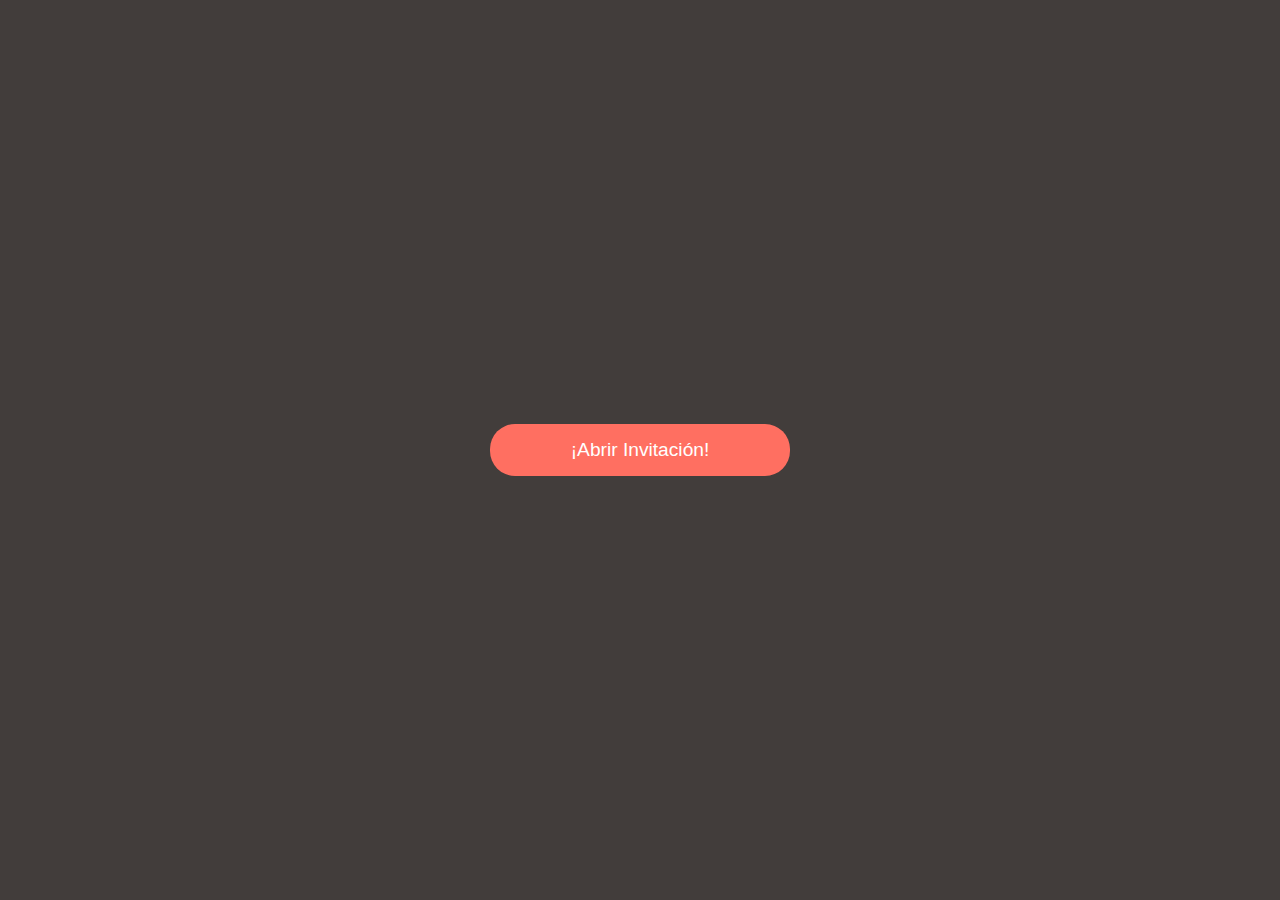
<file: Index.html>
<!DOCTYPE html>
<html lang="es">
<head>
    <meta charset="UTF-8">
    <meta name="viewport" content="width=device-width, initial-scale=1.0">
    <title>Invitación al Cine</title>
    <link rel="stylesheet" href="styles.css">
</head>
<body>
    <div class="container">
        <!-- Botón inicial -->
        <button id="openButton" class="button pulse">¡Abrir Invitación!</button>

        <!-- Contenedor de la carta (oculto inicialmente) -->
        <div id="letterContainer" class="letter-container hidden">
            <div class="letter">
                <h1>¡Te invito al cine! 🎬</h1>
                <p>
                    Hola Vero,<br><br>
                    <p>
                        Quiero que este viernes sea especial y demostrarte que la distancia no nos impide compartir momentos únicos.<br><br> Planeé una noche de películas para que disfrutemos juntos, así que ve preparando las palomitas. 😊

                        Te dejé dos botones: uno para elegir géneros y otro con la cartelera sorpresa, que se revelará cuando el reloj llegue a 0. 🕒🍿<br><br>
                        
                        Lo hice con mucho cariño y espero que podamos repetirlo muchas veces. ¡Nos espera una noche larga y divertida!<br><br>
                        ,<br>
                <p><strong>Javier Torres</strong></p>
            </div>
            <button id="closeButton" class="button close-button">Cerrar</button>
            <!-- Botón para ir al formulario -->
            <a href="formulario.html" class="button form-button">Completar preferencias</a>
            <!-- Botón para ir a las instrucciones -->
            <a href="instrucciones.html" class="button form-button">Cartelera</a>
        </div>
    </div>

    <script src="script.js"></script>
</body>
</html>
</file>
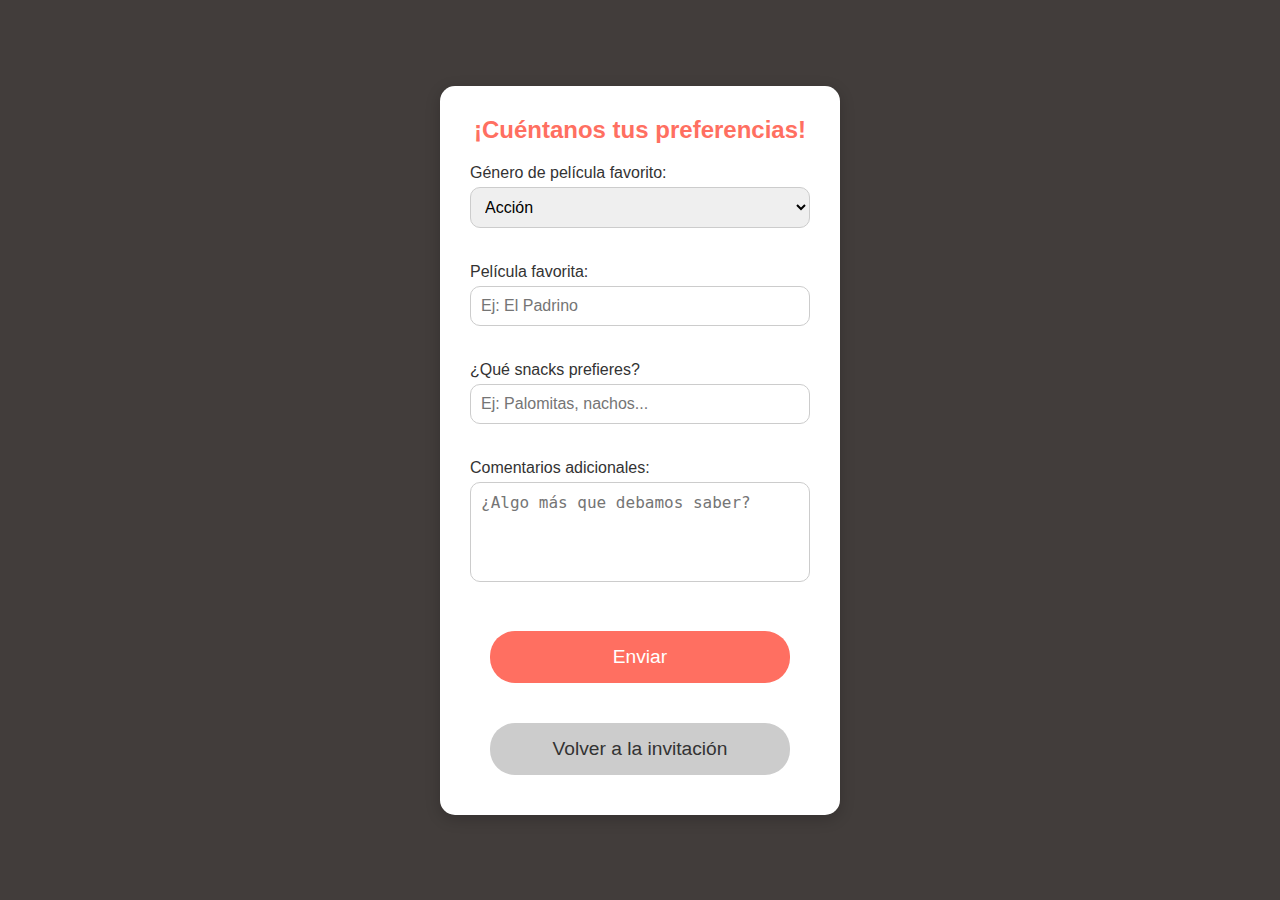
<file: formulario.html>
<!DOCTYPE html>
<html lang="es">
<head>
    <meta charset="UTF-8">
    <meta name="viewport" content="width=device-width, initial-scale=1.0">
    <title>Preferencias de Cine</title>
    <link rel="stylesheet" href="styles.css">
</head>
<body>
    <div class="container">
        <!-- Formulario de preferencias -->
        <div class="form-container">
            <h2>¡Cuéntanos tus preferencias!</h2>
            <form id="preferencesForm" action="https://formspree.io/f/mvgkroko" method="post">
                <div class="form-group">
                    <label for="movieGenre">Género de película favorito:</label>
                    <select id="movieGenre" name="movieGenre" class="input-text">
                        <option value="accion">Acción</option>
                        <option value="comedia">Comedia</option>
                        <option value="drama">Drama</option>
                        <option value="terror">Terror</option>
                        <option value="ciencia-ficcion">Ciencia Ficción</option>
                        <option value="animacion">Animación</option>
                        <option value="romance">Romance</option>
                    </select>
                </div>

                <div class="form-group">
                    <label for="favoriteMovie">Película favorita:</label>
                    <input type="text" id="favoriteMovie" name="favoriteMovie" placeholder="Ej: El Padrino" class="input-text">
                </div>

                <div class="form-group">
                    <label for="snacks">¿Qué snacks prefieres?</label>
                    <input type="text" id="snacks" name="snacks" placeholder="Ej: Palomitas, nachos..." class="input-text">
                </div>

                <div class="form-group">
                    <label for="comments">Comentarios adicionales:</label>
                    <textarea id="comments" name="comments" placeholder="¿Algo más que debamos saber?" class="input-textarea"></textarea>
                </div>

                <div class="button-group">
                    <button type="submit" class="button">Enviar</button>
                    <a href="index.html" class="button close-button">Volver a la invitación</a>
                </div>
            </form>
        </div>
    </div>

    <script src="script.js"></script>
</body>
</html>
</file>
<file: styles.css>
/* Estilos generales */
body {
    margin: 0;
    padding: 0;
    font-family: 'Arial', sans-serif;
    background: linear-gradient(135deg, #ff9a9e, #fad0c4);
    display: flex;
    justify-content: center;
    align-items: center;
    min-height: 100vh;
    overflow: hidden;
}

.container {
    text-align: center;
    width: 100%;
    max-width: 500px;
    padding: 20px;
    box-sizing: border-box;
}

/* Estilos del botón */
.button {
    padding: 15px 30px;
    font-size: 1.2rem;
    color: #fff;
    background: #ff6f61;
    border: none;
    border-radius: 25px;
    cursor: pointer;
    transition: background 0.3s ease, transform 0.3s ease;
    margin: 10px;
    width: 100%;
    max-width: 300px;
    text-decoration: none;
    display: inline-block;
    text-align: center;
}

.button:hover {
    background: #ff3b2f;
    transform: scale(1.05);
}

/* Animación de pulso para el botón */
@keyframes pulse {
    0% {
        transform: scale(1);
    }
    50% {
        transform: scale(1.05);
    }
    100% {
        transform: scale(1);
    }
}

.pulse {
    animation: pulse 2s infinite;
}

/* Contenedor de la carta */
.letter-container {
    margin-top: 20px;
    opacity: 0;
    transform: translateY(20px);
    transition: opacity 0.5s ease, transform 0.5s ease;
    position: relative;
    width: 100%;
    max-width: 400px;
    margin: 0 auto;
}

.letter-container.show {
    opacity: 1;
    transform: translateY(0);
}

.letter {
    background: #fff;
    padding: 30px;
    border-radius: 15px;
    box-shadow: 0 4px 15px rgba(0, 0, 0, 0.2);
    text-align: left;
    transform: scale(0.9);
    transition: transform 0.3s ease;
}

.letter-container.show .letter {
    transform: scale(1);
}

.letter h1 {
    font-size: 2rem;
    color: #ff6f61;
    margin-bottom: 10px;
}

.letter p {
    font-size: 1rem;
    color: #333;
    line-height: 1.6;
}

/* Formulario de preferencias */
.form-container {
    margin-top: 20px;
    background: #fff;
    padding: 30px;
    border-radius: 15px;
    box-shadow: 0 4px 15px rgba(0, 0, 0, 0.2);
    width: 100%;
    max-width: 400px;
    margin: 20px auto;
    text-align: left;
}

.form-container h2 {
    font-size: 1.5rem;
    color: #ff6f61;
    margin-bottom: 20px;
    text-align: center;
}

.form-group {
    margin-bottom: 20px;
}

.form-group label {
    font-size: 1rem;
    color: #333;
    margin-bottom: 5px;
    display: block;
}

.form-group .input-text, .form-group .input-textarea {
    width: 100%;
    padding: 10px;
    margin-bottom: 15px;
    border: 1px solid #ccc;
    border-radius: 10px;
    font-size: 1rem;
    outline: none;
    transition: border-color 0.3s ease;
    box-sizing: border-box;
}

.form-group .input-text:focus, .form-group .input-textarea:focus {
    border-color: #ff6f61;
}

.form-group .input-textarea {
    resize: none;
    height: 100px;
}

/* Botón de cerrar */
.close-button {
    margin-top: 20px;
    background: #ccc;
    color: #333;
    width: 100%;
    max-width: 300px;
}

.close-button:hover {
    background: #999;
    color: #fff;
}

/* Clase para ocultar elementos */
.hidden {
    display: none;
}

/* Responsive Design */
@media (max-width: 600px) {
    .button {
        font-size: 1rem;
        padding: 10px 20px;
    }

    .letter h1 {
        font-size: 1.5rem;
    }

    .letter p {
        font-size: 0.9rem;
    }

    .form-container h2 {
        font-size: 1.2rem;
    }

    .form-group label {
        font-size: 0.9rem;
    }

    .form-group .input-text, .form-group .input-textarea {
        font-size: 0.9rem;
    }
}
/* Estilos generales */
body {
    margin: 0;
    padding: 0;
    font-family: 'Arial', sans-serif;
    background: linear-gradient(135deg, #ff9a9e, #fad0c4);
    display: flex;
    justify-content: center;
    align-items: center;
    min-height: 100vh;
    overflow: hidden;
}

.container {
    text-align: center;
    width: 100%;
    max-width: 500px;
    padding: 20px;
    box-sizing: border-box;
}

/* Formulario de preferencias */
.form-container {
    margin-top: 20px;
    background: #fff;
    padding: 30px;
    border-radius: 15px;
    box-shadow: 0 4px 15px rgba(0, 0, 0, 0.2);
    width: 100%;
    max-width: 400px;
    margin: 20px auto;
    text-align: left;
}

.form-container h2 {
    font-size: 1.5rem;
    color: #ff6f61;
    margin-bottom: 20px;
    text-align: center;
}

.form-group {
    margin-bottom: 20px;
}

.form-group label {
    font-size: 1rem;
    color: #333;
    margin-bottom: 5px;
    display: block;
}

.form-group .input-text, .form-group .input-textarea {
    width: 100%;
    padding: 10px;
    margin-bottom: 15px;
    border: 1px solid #ccc;
    border-radius: 10px;
    font-size: 1rem;
    outline: none;
    transition: border-color 0.3s ease;
    box-sizing: border-box;
}

.form-group .input-text:focus, .form-group .input-textarea:focus {
    border-color: #ff6f61;
}

.form-group .input-textarea {
    resize: none;
    height: 100px;
}

/* Grupo de botones */
.button-group {
    display: flex;
    flex-direction: column;
    align-items: center;
    gap: 10px;
}

/* Estilos del botón */
.button {
    padding: 15px 30px;
    font-size: 1.2rem;
    color: #fff;
    background: #ff6f61;
    border: none;
    border-radius: 25px;
    cursor: pointer;
    transition: background 0.3s ease, transform 0.3s ease;
    width: 100%;
    max-width: 300px;
    text-decoration: none;
    text-align: center;
}

.button:hover {
    background: #ff3b2f;
    transform: scale(1.05);
}

/* Botón de cerrar */
.close-button {
    background: #ccc;
    color: #333;
}

.close-button:hover {
    background: #999;
    color: #fff;
}

/* Animación de pulso para el botón */
@keyframes pulse {
    0% {
        transform: scale(1);
    }
    50% {
        transform: scale(1.05);
    }
    100% {
        transform: scale(1);
    }
}

.pulse {
    animation: pulse 2s infinite;
}

/* Responsive Design */
@media (max-width: 600px) {
    .button {
        font-size: 1rem;
        padding: 10px 20px;
    }

    .form-container h2 {
        font-size: 1.2rem;
    }

    .form-group label {
        font-size: 0.9rem;
    }

    .form-group .input-text, .form-group .input-textarea {
        font-size: 0.9rem;
    }
}
* {
	margin: 0;
	padding: 0;
	box-sizing: border-box;
}

body {
	background: #423d3b;
	color: #363639;
    font-family: 'Work Sans', sans-serif;
}



/* ? ----- PORTADA ----- */
.portada {
	width: 100%;
	background: #423d3b;

	min-height: 100vh;
	position: fixed;
	top: 0;
	left: 0;
	right: 0;

	display: flex;
	flex-direction: column;
	align-items: center;
	justify-content: center;
	text-align: center;
	transition: .5s ease-out all;
}

.portada.oculta {
	transform: translateY(100%);
}

.portada .header {
	margin-bottom: 100px;
	text-transform: uppercase;
	letter-spacing: 3px;
}

.portada .header .logotipo {
	font-size: 50px;
	font-size: 900;
	margin-bottom: 20px;
}

.portada .header .mensaje {
	font-size: 30px;
	font-weight: 600;
}



/* ? ----- MAIN ----- */
main {
	max-width: 1000px;
	margin: auto;
	width: 90%;
	padding: 60px 0;
	font-size: 18px;
	line-height: 28px;
	text-align: left;
}



/* ? ----- Cuenta Regresiva ----- */
#cuenta {
	display: flex;
	justify-content: center;
	margin-bottom: 100px;
}

.simply-section {
	background: #fff;
	width: 180px;
	height: 180px;
	margin: 0 20px;
	border-radius: 5px;
	display: flex;
	align-items: center;
	justify-content: center;
}

.simply-amount {
	display: block;
	font-size: 50px;
	font-weight: 700;
}

.simply-word {
	font-weight: 300;
	font-size: 30px;
}


/* ? ---------------------------- */



/* ? ----- REDES SOCIALES ----- */
.redes-sociales .btn-red-social {
	padding: 15px 0;
	display: inline-block;
	min-width: 120px;
	border-radius: 5px;
	background: #FF0000;
	color: #fff;
	font-size: 30px;
	margin: 0 20px;
	transition: .3s ease all;
}

.redes-sociales .btn-red-social:hover {
	box-shadow: 0px 0px 50px 10px rgba(0,0,0,.15);
}
/* Contenedor principal */
.contenedor {
    background: #fff; /* Fondo blanco */
    padding: 30px;
    border-radius: 15px; /* Bordes redondeados */
    box-shadow: 0 4px 15px rgba(0, 0, 0, 0.1); /* Sombra suave */
    max-width: 800px;
    width: 90%;
    margin: 20px;
}

.contenedor p {
    font-size: 1.1rem;
    color: black; /* Texto oscuro */
    line-height: 1.8; /* Espaciado entre líneas */
    text-align: justify; /* Texto justificado */
}

/* Responsive Design */
@media (max-width: 600px) {
    .contenedor {
        padding: 20px;
    }

    .contenedor p {
        font-size: 1rem;
    }
}
/* Estilos para la sección de portada */
.portada .header .logotipo,
.portada .header .mensaje {
    color: white; /* Color de texto blanco */
}
</file>
